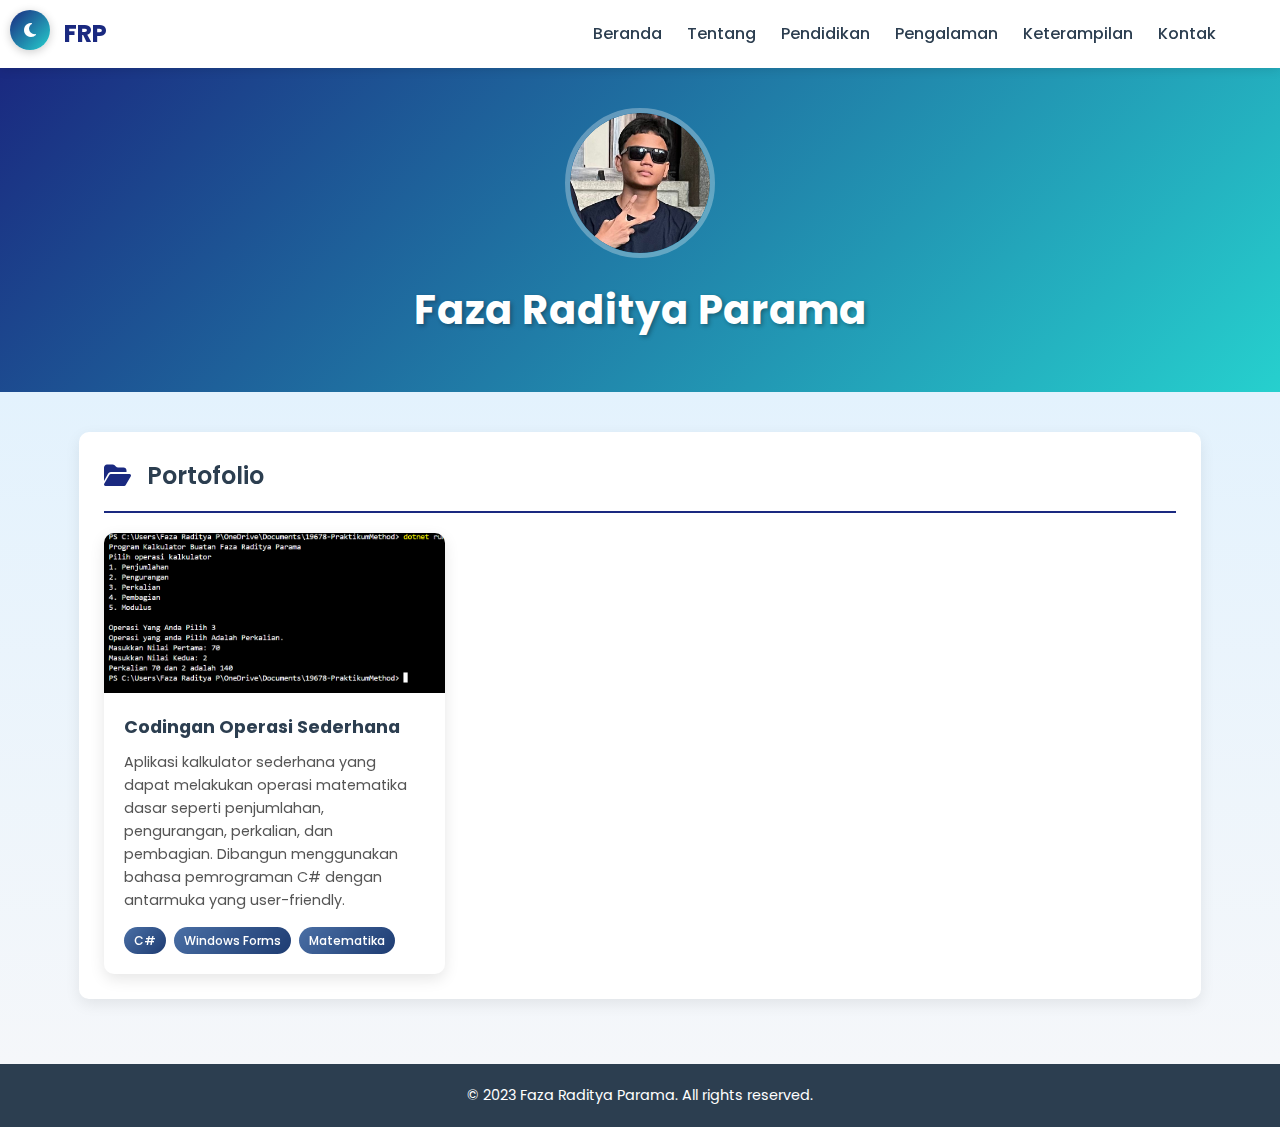
<file: index (2).html>
<!DOCTYPE html>
<html lang="en">
<head>
    <meta charset="UTF-8">
    <meta name="viewport" content="width=device-width, initial-scale=1.0">
    <title>Portofolio - Faza Raditya Parama</title>
    <link rel="stylesheet" href="styles.css">
    <link href="https://fonts.googleapis.com/css2?family=Poppins:wght@300;400;500;600;700&display=swap" rel="stylesheet">
    <link rel="stylesheet" href="https://cdnjs.cloudflare.com/ajax/libs/font-awesome/6.4.0/css/all.min.css">
    <!-- AOS Library -->
    <link href="https://unpkg.com/aos@2.3.1/dist/aos.css" rel="stylesheet">
</head>
<body>
    <!-- Theme Toggle Button -->
    <div class="theme-toggle">
        <i class="fas fa-moon"></i>
    </div>

    <!-- Navbar -->
    <nav class="navbar">
        <div class="container">
            <div class="nav-brand">FRP</div>
            <ul class="nav-menu">
                <li><a href="index.html">Beranda</a></li>
                <li><a href="index.html#tentang">Tentang</a></li>
                <li><a href="index.html#pendidikan">Pendidikan</a></li>
                <li><a href="index.html#pengalaman">Pengalaman</a></li>
                <li><a href="index.html#keterampilan">Keterampilan</a></li>
                <li><a href="index.html#kontak">Kontak</a></li>
            </ul>
        </div>
    </nav>

    <!-- Header Section -->
    <header class="header">
        <div class="container">
            <div class="profile">
                <div class="profile-img">
                    <img src="Foto GW.jpg" alt="Faza Raditya Parama">
                </div>
                <div class="profile-info">
                    <h1 class="name">Faza Raditya Parama</h1>
                    <p class="title">Pelajar SMKN 1 Bawang</p>
                </div>
            </div>
        </div>
    </header>

    <!-- Portfolio Main Content -->
    <main class="main-content">
        <div class="container">
            <!-- Portfolio Section -->
            <section class="portfolio section" id="portfolio" data-aos="fade-up">
                <h2><i class="fas fa-folder-open"></i> Portofolio</h2>
                <div class="portfolio-grid">
                    <!-- Codingan Operasi Sederhana -->
                    <div class="portfolio-item" data-aos="fade-up">
                        <div class="portfolio-img">
                            <img src="Codingoperasi.png" alt="Codingan Operasi Sederhana">
                        </div>
                        <div class="portfolio-info">
                            <h3>Codingan Operasi Sederhana</h3>
                            <p>Aplikasi kalkulator sederhana yang dapat melakukan operasi matematika dasar seperti penjumlahan, pengurangan, perkalian, dan pembagian. Dibangun menggunakan bahasa pemrograman C# dengan antarmuka yang user-friendly.</p>
                            <div class="portfolio-tags">
                                <span class="tag">C#</span>
                                <span class="tag">Windows Forms</span>
                                <span class="tag">Matematika</span>
                            </div>
                        </div>
                    </div>
                </div>
            </section>
        </div>
    </main>

    <!-- Footer -->
    <footer class="footer">
        <div class="container">
            <p>&copy; 2023 Faza Raditya Parama. All rights reserved.</p>
        </div>
    </footer>
    
    <!-- AOS Library -->
    <script src="https://unpkg.com/aos@2.3.1/dist/aos.js"></script>
    <script src="script.js"></script>
    <script>
        // Initialize AOS for portfolio page
        document.addEventListener('DOMContentLoaded', function() {
            AOS.init({
                duration: 1000,
                easing: 'ease-in-out',
                once: true,
                mirror: false
            });
        });
    </script>
</body>
</html>
</file>
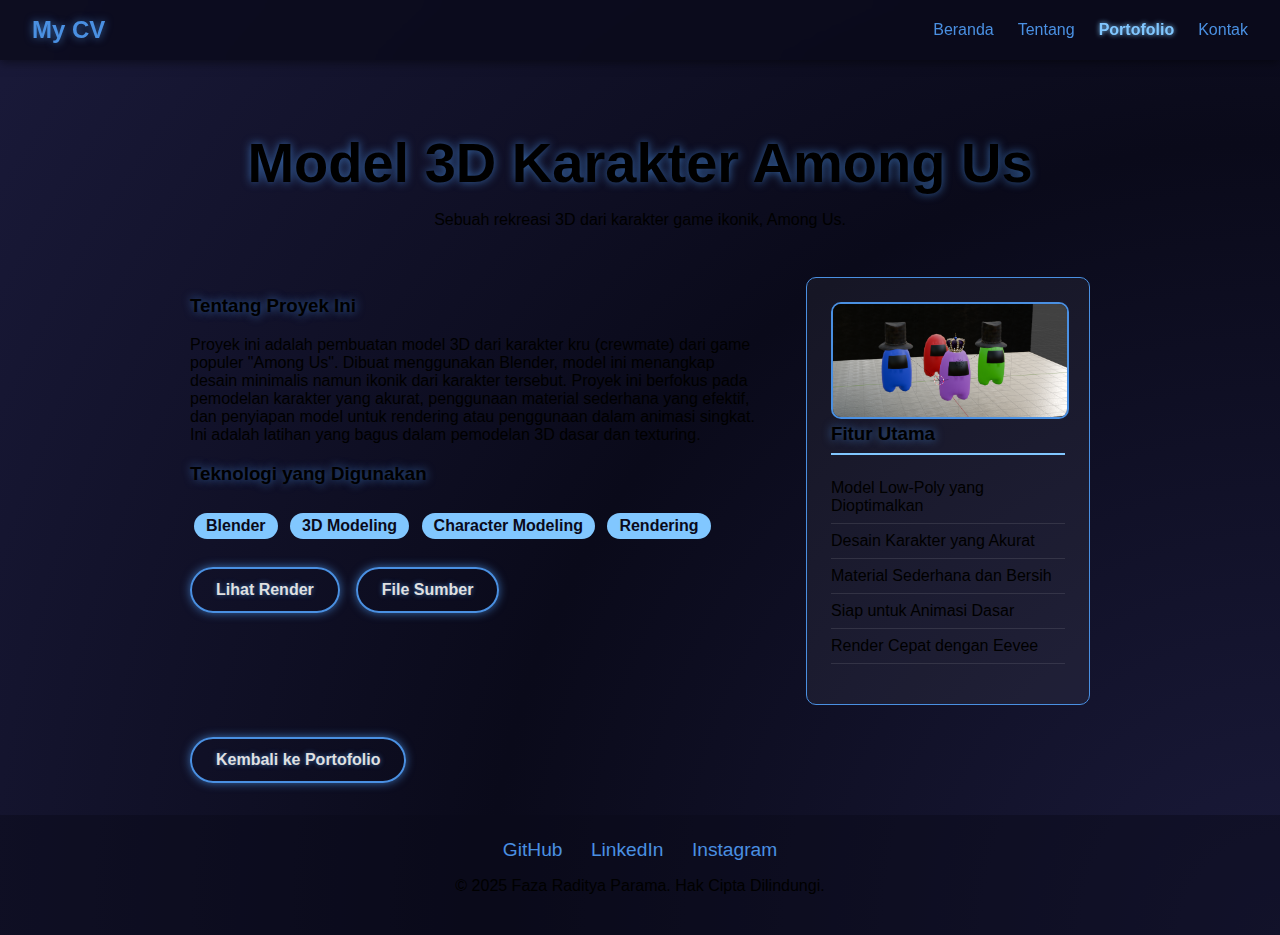
<file: project-among-us.html>
<!DOCTYPE html>
<html lang="id">
<head>
    <meta charset="UTF-8">
    <meta name="viewport" content="width=device-width, initial-scale=1.0">
    <title>Detail Proyek - Karakter Among Us</title>
    <link rel="stylesheet" href="css/style.css">
</head>
<body>
    <header class="sticky">
        <nav>
            <a href="index.html" class="logo">My CV</a>
            <ul>
                <li><a href="index.html#home">Beranda</a></li>
                <li><a href="index.html#about">Tentang</a></li>
                <li><a href="index.html#projects" class="active">Portofolio</a></li>
                <li><a href="index.html#contact">Kontak</a></li>
            </ul>
        </nav>
    </header>

    <main class="project-detail-main">
        <div class="project-detail-header">
            <h1>Model 3D Karakter Among Us</h1>
            <p>Sebuah rekreasi 3D dari karakter game ikonik, Among Us.</p>
        </div>

        <div class="project-detail-content">
            <div class="project-description">
                <h3>Tentang Proyek Ini</h3>
                <p>
                    Proyek ini adalah pembuatan model 3D dari karakter kru (crewmate) dari game populer "Among Us". Dibuat menggunakan Blender, model ini menangkap desain minimalis namun ikonik dari karakter tersebut. Proyek ini berfokus pada pemodelan karakter yang akurat, penggunaan material sederhana yang efektif, dan penyiapan model untuk rendering atau penggunaan dalam animasi singkat. Ini adalah latihan yang bagus dalam pemodelan 3D dasar dan texturing.
                </p>
                
                <h3>Teknologi yang Digunakan</h3>
                <div class="tech-tags">
                    <span>Blender</span>
                    <span>3D Modeling</span>
                    <span>Character Modeling</span>
                    <span>Rendering</span>
                </div>

                <div class="project-detail-buttons">
                    <a href="#" class="btn">Lihat Render</a>
                    <a href="#" class="btn">File Sumber</a>
                </div>
            </div>

            <div class="project-meta-info">
                <img src="assets/AmongUs.png" alt="Model 3D Karakter Among Us" class="project-mockup">
                <div class="key-features">
                    <h3>Fitur Utama</h3>
                    <ul>
                        <li>Model Low-Poly yang Dioptimalkan</li>
                        <li>Desain Karakter yang Akurat</li>
                        <li>Material Sederhana dan Bersih</li>
                        <li>Siap untuk Animasi Dasar</li>
                        <li>Render Cepat dengan Eevee</li>
                    </ul>
                </div>
            </div>
        </div>

        <a href="index.html#projects" class="btn back-btn">Kembali ke Portofolio</a>
    </main>

    <footer>
        <div class="social-icons">
            <a href="https://github.com/Fraditya1" target="_blank">GitHub</a>
            <a href="#" target="_blank">LinkedIn</a>
            <a href="https://www.instagram.com/fraditya_7/" target="_blank">Instagram</a>
        </div>
        <p>&copy; 2025 Faza Raditya Parama. Hak Cipta Dilindungi.</p>
    </footer>

    <script src="js/script.js"></script>
</body>
</html>
</file>
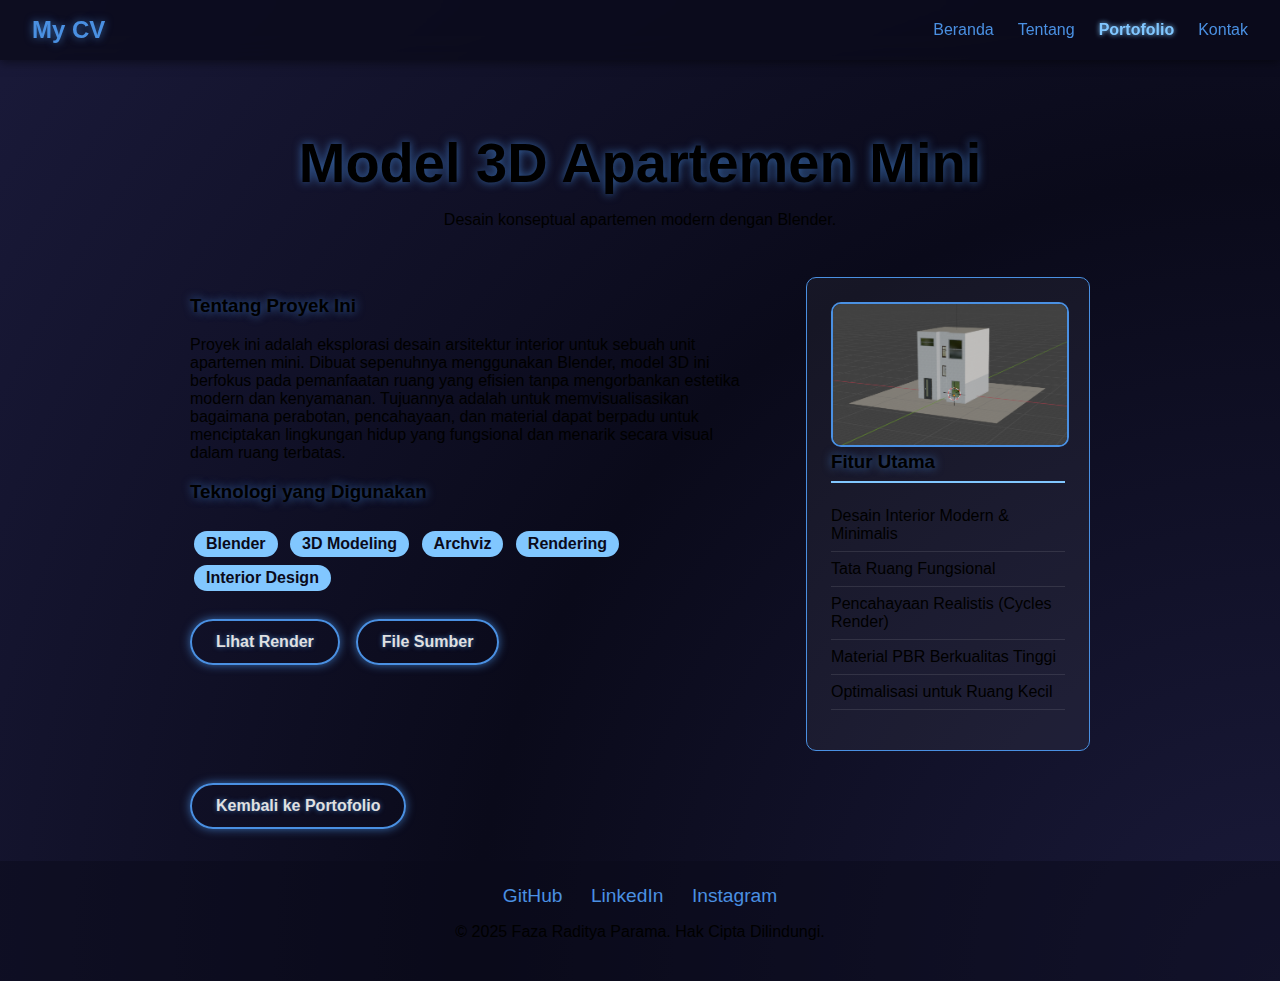
<file: project-apartemen-mini.html>
<!DOCTYPE html>
<html lang="id">
<head>
    <meta charset="UTF-8">
    <meta name="viewport" content="width=device-width, initial-scale=1.0">
    <title>Detail Proyek - Apartemen Mini</title>
    <link rel="stylesheet" href="css/style.css">
</head>
<body>
    <header class="sticky">
        <nav>
            <a href="index.html" class="logo">My CV</a>
            <ul>
                <li><a href="index.html#home">Beranda</a></li>
                <li><a href="index.html#about">Tentang</a></li>
                <li><a href="index.html#projects" class="active">Portofolio</a></li>
                <li><a href="index.html#contact">Kontak</a></li>
            </ul>
        </nav>
    </header>

    <main class="project-detail-main">
        <div class="project-detail-header">
            <h1>Model 3D Apartemen Mini</h1>
            <p>Desain konseptual apartemen modern dengan Blender.</p>
        </div>

        <div class="project-detail-content">
            <div class="project-description">
                <h3>Tentang Proyek Ini</h3>
                <p>
                    Proyek ini adalah eksplorasi desain arsitektur interior untuk sebuah unit apartemen mini. Dibuat sepenuhnya menggunakan Blender, model 3D ini berfokus pada pemanfaatan ruang yang efisien tanpa mengorbankan estetika modern dan kenyamanan. Tujuannya adalah untuk memvisualisasikan bagaimana perabotan, pencahayaan, dan material dapat berpadu untuk menciptakan lingkungan hidup yang fungsional dan menarik secara visual dalam ruang terbatas.
                </p>
                
                <h3>Teknologi yang Digunakan</h3>
                <div class="tech-tags">
                    <span>Blender</span>
                    <span>3D Modeling</span>
                    <span>Archviz</span>
                    <span>Rendering</span>
                    <span>Interior Design</span>
                </div>

                <div class="project-detail-buttons">
                    <a href="#" class="btn">Lihat Render</a>
                    <a href="#" class="btn">File Sumber</a>
                </div>
            </div>

            <div class="project-meta-info">
                <img src="assets/Apartemen Mini.png" alt="Model 3D Apartemen Mini" class="project-mockup">
                <div class="key-features">
                    <h3>Fitur Utama</h3>
                    <ul>
                        <li>Desain Interior Modern & Minimalis</li>
                        <li>Tata Ruang Fungsional</li>
                        <li>Pencahayaan Realistis (Cycles Render)</li>
                        <li>Material PBR Berkualitas Tinggi</li>
                        <li>Optimalisasi untuk Ruang Kecil</li>
                    </ul>
                </div>
            </div>
        </div>

        <a href="index.html#projects" class="btn back-btn">Kembali ke Portofolio</a>
    </main>

    <footer>
        <div class="social-icons">
            <a href="https://github.com/Fraditya1" target="_blank">GitHub</a>
            <a href="#" target="_blank">LinkedIn</a>
            <a href="https://www.instagram.com/fraditya_7/" target="_blank">Instagram</a>
        </div>
        <p>&copy; 2025 Faza Raditya Parama. Hak Cipta Dilindungi.</p>
    </footer>

    <script src="js/script.js"></script>
</body>
</html>
</file>
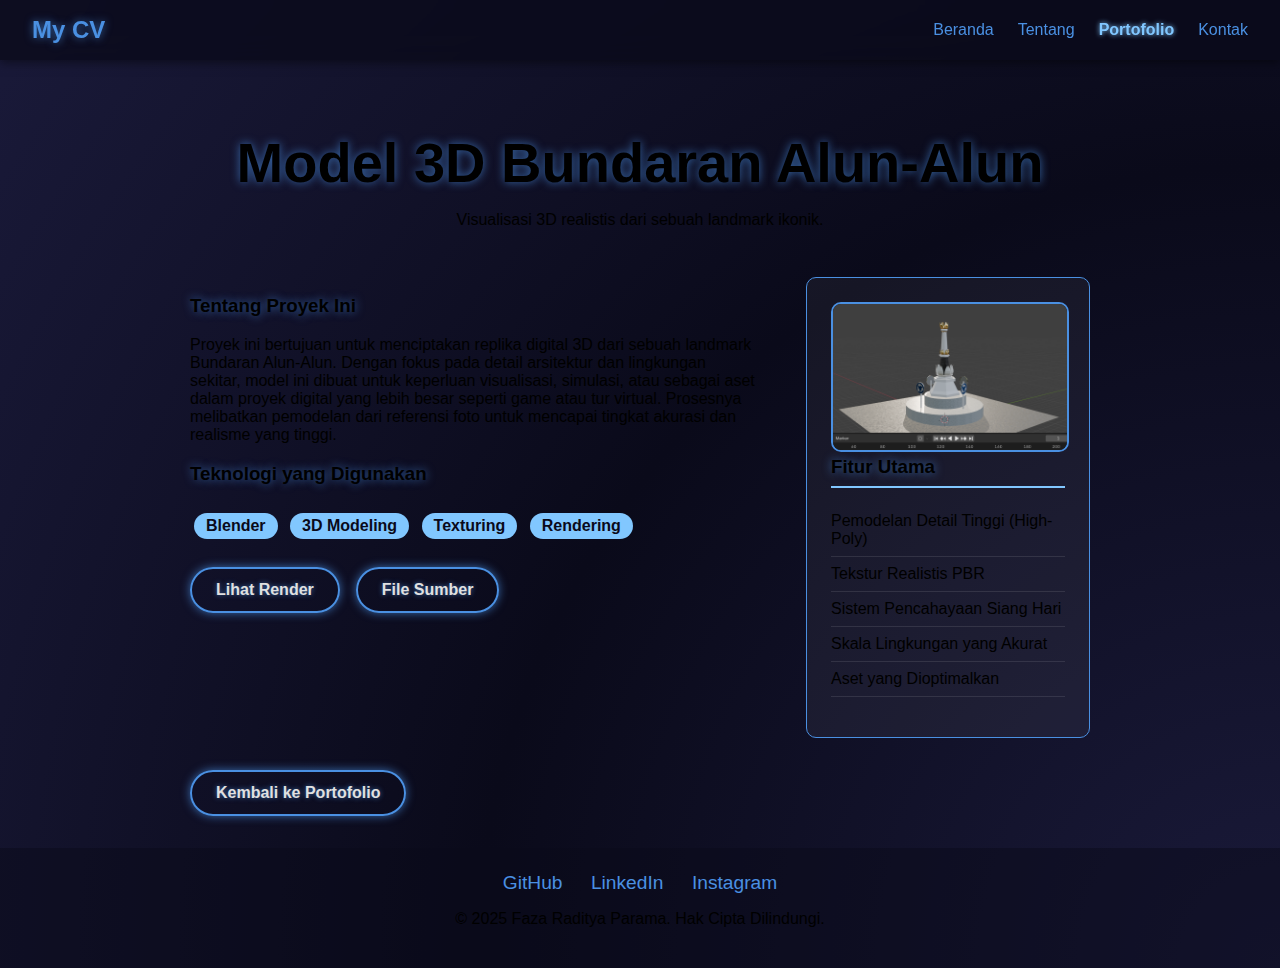
<file: project-bundaran.html>
<!DOCTYPE html>
<html lang="id">
<head>
    <meta charset="UTF-8">
    <meta name="viewport" content="width=device-width, initial-scale=1.0">
    <title>Detail Proyek - Model 3D Bundaran Alun-Alun</title>
    <link rel="stylesheet" href="css/style.css">
</head>
<body>
    <header class="sticky">
        <nav>
            <a href="index.html" class="logo">My CV</a>
            <ul>
                <li><a href="index.html#home">Beranda</a></li>
                <li><a href="index.html#about">Tentang</a></li>
                <li><a href="index.html#projects" class="active">Portofolio</a></li>
                <li><a href="index.html#contact">Kontak</a></li>
            </ul>
        </nav>
    </header>

    <main class="project-detail-main">
        <div class="project-detail-header">
            <h1>Model 3D Bundaran Alun-Alun</h1>
            <p>Visualisasi 3D realistis dari sebuah landmark ikonik.</p>
        </div>

        <div class="project-detail-content">
            <div class="project-description">
                <h3>Tentang Proyek Ini</h3>
                <p>
                    Proyek ini bertujuan untuk menciptakan replika digital 3D dari sebuah landmark Bundaran Alun-Alun. Dengan fokus pada detail arsitektur dan lingkungan sekitar, model ini dibuat untuk keperluan visualisasi, simulasi, atau sebagai aset dalam proyek digital yang lebih besar seperti game atau tur virtual. Prosesnya melibatkan pemodelan dari referensi foto untuk mencapai tingkat akurasi dan realisme yang tinggi.
                </p>
                
                <h3>Teknologi yang Digunakan</h3>
                <div class="tech-tags">
                    <span>Blender</span>
                    <span>3D Modeling</span>
                    <span>Texturing</span>
                    <span>Rendering</span>
                </div>

                <div class="project-detail-buttons">
                    <a href="#" class="btn">Lihat Render</a>
                    <a href="#" class="btn">File Sumber</a>
                </div>
            </div>

            <div class="project-meta-info">
                <img src="assets/Bundaran Alun Alun.png" alt="Model 3D Bundaran Alun-Alun Mockup" class="project-mockup">
                <div class="key-features">
                    <h3>Fitur Utama</h3>
                    <ul>
                        <li>Pemodelan Detail Tinggi (High-Poly)</li>
                        <li>Tekstur Realistis PBR</li>
                        <li>Sistem Pencahayaan Siang Hari</li>
                        <li>Skala Lingkungan yang Akurat</li>
                        <li>Aset yang Dioptimalkan</li>
                    </ul>
                </div>
            </div>
        </div>

        <a href="index.html#projects" class="btn back-btn">Kembali ke Portofolio</a>
    </main>

    <footer>
        <div class="social-icons">
            <a href="https://github.com/Fraditya1" target="_blank">GitHub</a>
            <a href="#" target="_blank">LinkedIn</a>
            <a href="https://www.instagram.com/fraditya_7/" target="_blank">Instagram</a>
        </div>
        <p>&copy; 2025 Faza Raditya Parama. Hak Cipta Dilindungi.</p>
    </footer>

    <script src="js/script.js"></script>
</body>
</html>
</file>
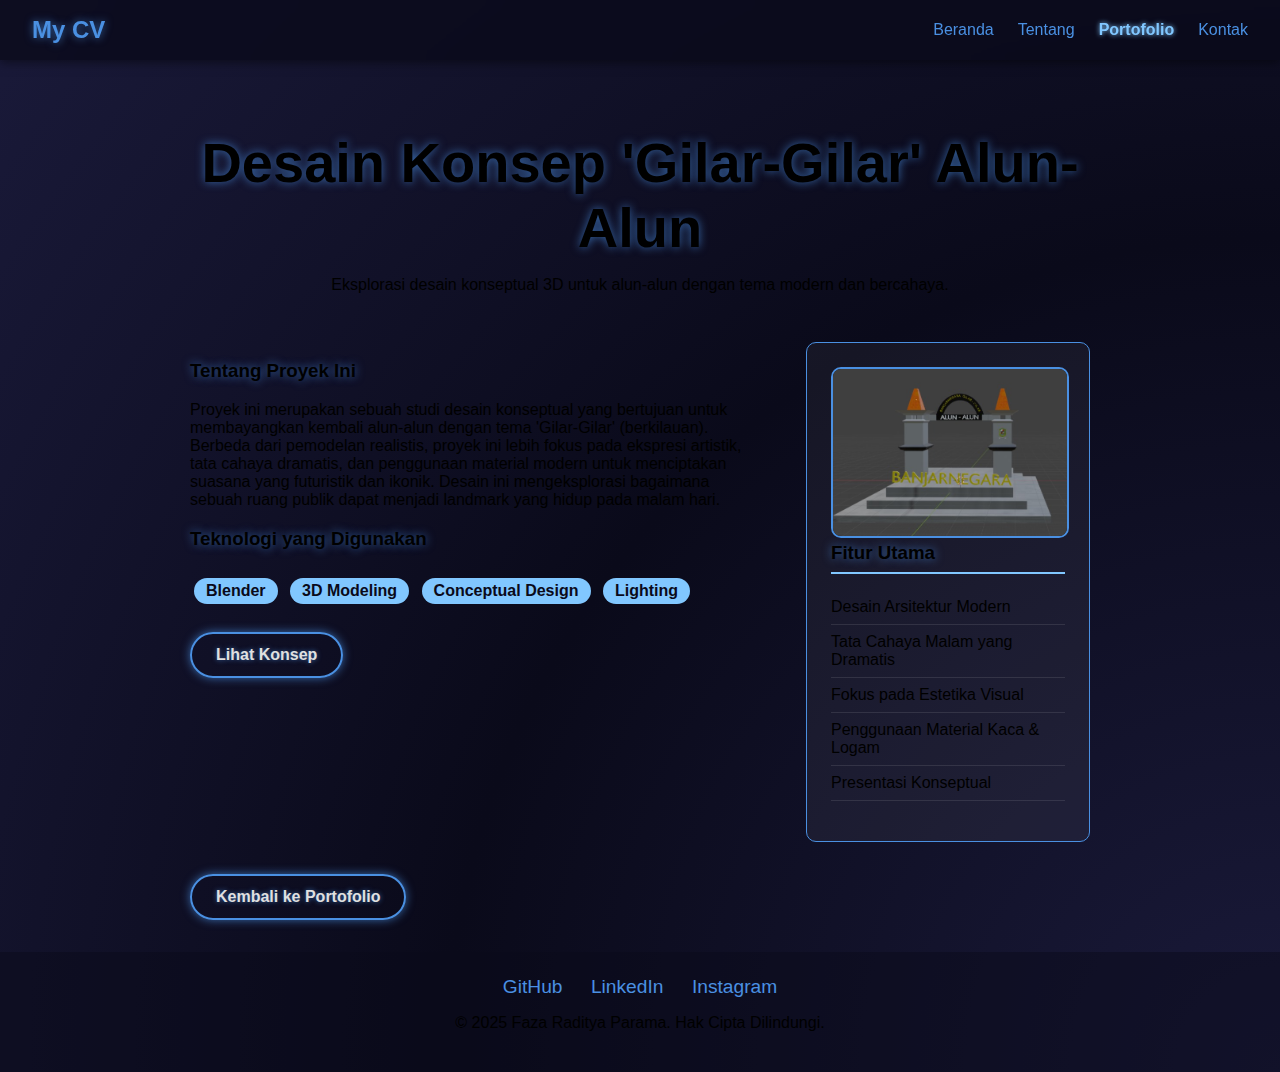
<file: project-gilar.html>
<!DOCTYPE html>
<html lang="id">
<head>
    <meta charset="UTF-8">
    <meta name="viewport" content="width=device-width, initial-scale=1.0">
    <title>Detail Proyek - Desain Konsep 'Gilar-Gilar'</title>
    <link rel="stylesheet" href="css/style.css">
</head>
<body>
    <header class="sticky">
        <nav>
            <a href="index.html" class="logo">My CV</a>
            <ul>
                <li><a href="index.html#home">Beranda</a></li>
                <li><a href="index.html#about">Tentang</a></li>
                <li><a href="index.html#projects" class="active">Portofolio</a></li>
                <li><a href="index.html#contact">Kontak</a></li>
            </ul>
        </nav>
    </header>

    <main class="project-detail-main">
        <div class="project-detail-header">
            <h1>Desain Konsep 'Gilar-Gilar' Alun-Alun</h1>
            <p>Eksplorasi desain konseptual 3D untuk alun-alun dengan tema modern dan bercahaya.</p>
        </div>

        <div class="project-detail-content">
            <div class="project-description">
                <h3>Tentang Proyek Ini</h3>
                <p>
                    Proyek ini merupakan sebuah studi desain konseptual yang bertujuan untuk membayangkan kembali alun-alun dengan tema 'Gilar-Gilar' (berkilauan). Berbeda dari pemodelan realistis, proyek ini lebih fokus pada ekspresi artistik, tata cahaya dramatis, dan penggunaan material modern untuk menciptakan suasana yang futuristik dan ikonik. Desain ini mengeksplorasi bagaimana sebuah ruang publik dapat menjadi landmark yang hidup pada malam hari.
                </p>
                
                <h3>Teknologi yang Digunakan</h3>
                <div class="tech-tags">
                    <span>Blender</span>
                    <span>3D Modeling</span>
                    <span>Conceptual Design</span>
                    <span>Lighting</span>
                </div>

                <div class="project-detail-buttons">
                    <a href="#" class="btn">Lihat Konsep</a>
                </div>
            </div>

            <div class="project-meta-info">
                <img src="assets/gilar.png" alt="Desain Konsep Gilar-Gilar Mockup" class="project-mockup">
                <div class="key-features">
                    <h3>Fitur Utama</h3>
                    <ul>
                        <li>Desain Arsitektur Modern</li>
                        <li>Tata Cahaya Malam yang Dramatis</li>
                        <li>Fokus pada Estetika Visual</li>
                        <li>Penggunaan Material Kaca & Logam</li>
                        <li>Presentasi Konseptual</li>
                    </ul>
                </div>
            </div>
        </div>

        <a href="index.html#projects" class="btn back-btn">Kembali ke Portofolio</a>
    </main>

    <footer>
        <div class="social-icons">
            <a href="https://github.com/Fraditya1" target="_blank">GitHub</a>
            <a href="#" target="_blank">LinkedIn</a>
            <a href="https://www.instagram.com/fraditya_7/" target="_blank">Instagram</a>
        </div>
        <p>&copy; 2025 Faza Raditya Parama. Hak Cipta Dilindungi.</p>
    </footer>

    <script src="js/script.js"></script>
</body>
</html>
</file>
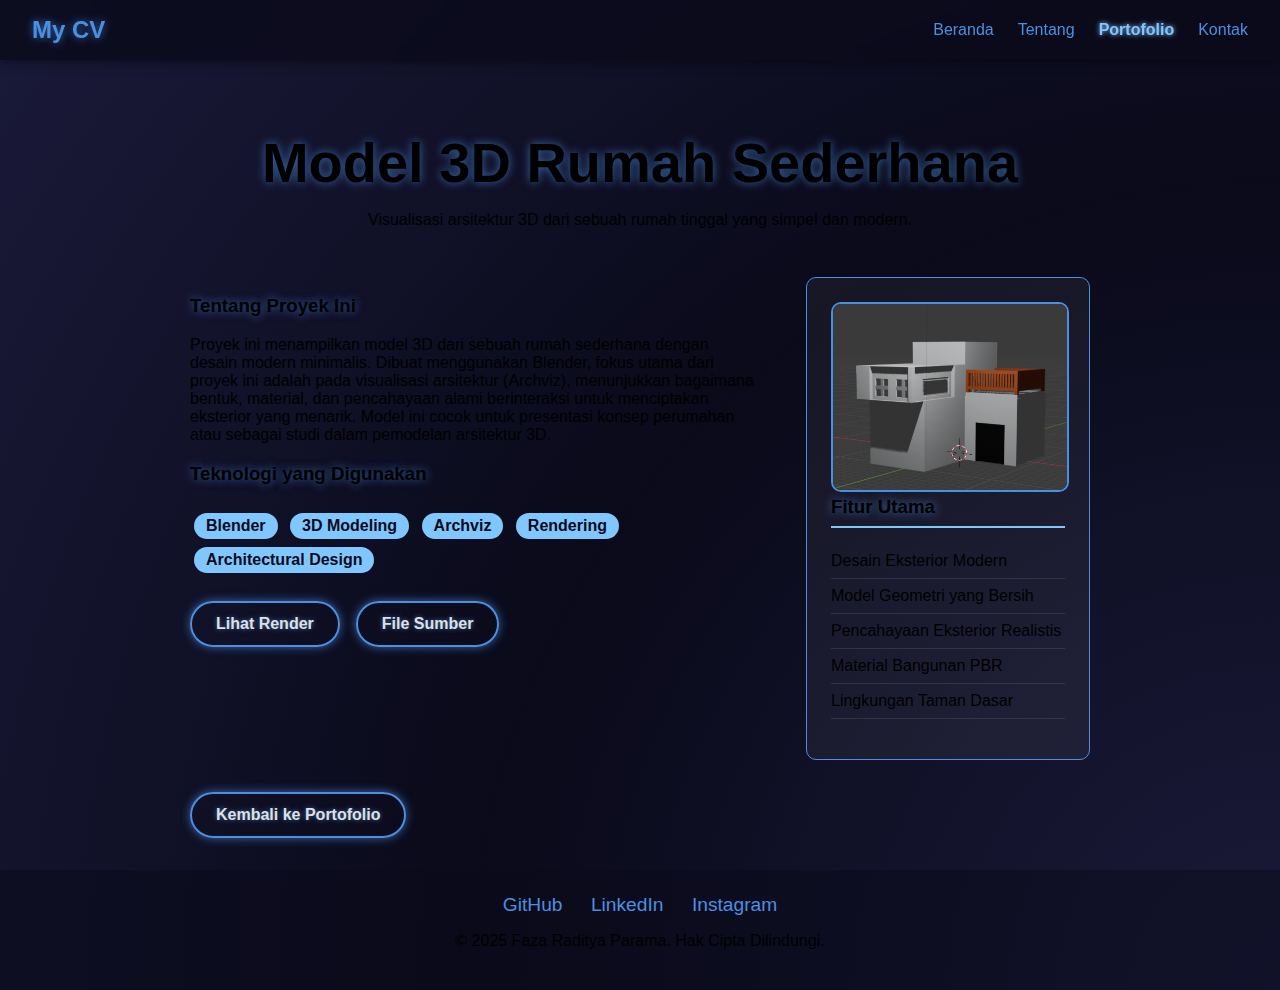
<file: project-rumah-sederhana.html>
<!DOCTYPE html>
<html lang="id">
<head>
    <meta charset="UTF-8">
    <meta name="viewport" content="width=device-width, initial-scale=1.0">
    <title>Detail Proyek - Rumah Sederhana</title>
    <link rel="stylesheet" href="css/style.css">
</head>
<body>
    <header class="sticky">
        <nav>
            <a href="index.html" class="logo">My CV</a>
            <ul>
                <li><a href="index.html#home">Beranda</a></li>
                <li><a href="index.html#about">Tentang</a></li>
                <li><a href="index.html#projects" class="active">Portofolio</a></li>
                <li><a href="index.html#contact">Kontak</a></li>
            </ul>
        </nav>
    </header>

    <main class="project-detail-main">
        <div class="project-detail-header">
            <h1>Model 3D Rumah Sederhana</h1>
            <p>Visualisasi arsitektur 3D dari sebuah rumah tinggal yang simpel dan modern.</p>
        </div>

        <div class="project-detail-content">
            <div class="project-description">
                <h3>Tentang Proyek Ini</h3>
                <p>
                    Proyek ini menampilkan model 3D dari sebuah rumah sederhana dengan desain modern minimalis. Dibuat menggunakan Blender, fokus utama dari proyek ini adalah pada visualisasi arsitektur (Archviz), menunjukkan bagaimana bentuk, material, dan pencahayaan alami berinteraksi untuk menciptakan eksterior yang menarik. Model ini cocok untuk presentasi konsep perumahan atau sebagai studi dalam pemodelan arsitektur 3D.
                </p>
                
                <h3>Teknologi yang Digunakan</h3>
                <div class="tech-tags">
                    <span>Blender</span>
                    <span>3D Modeling</span>
                    <span>Archviz</span>
                    <span>Rendering</span>
                    <span>Architectural Design</span>
                </div>

                <div class="project-detail-buttons">
                    <a href="#" class="btn">Lihat Render</a>
                    <a href="#" class="btn">File Sumber</a>
                </div>
            </div>

            <div class="project-meta-info">
                <img src="assets/Rumah Sederhana.png" alt="Model 3D Rumah Sederhana" class="project-mockup">
                <div class="key-features">
                    <h3>Fitur Utama</h3>
                    <ul>
                        <li>Desain Eksterior Modern</li>
                        <li>Model Geometri yang Bersih</li>
                        <li>Pencahayaan Eksterior Realistis</li>
                        <li>Material Bangunan PBR</li>
                        <li>Lingkungan Taman Dasar</li>
                    </ul>
                </div>
            </div>
        </div>

        <a href="index.html#projects" class="btn back-btn">Kembali ke Portofolio</a>
    </main>

    <footer>
        <div class="social-icons">
            <a href="https://github.com/Fraditya1" target="_blank">GitHub</a>
            <a href="#" target="_blank">LinkedIn</a>
            <a href="https://www.instagram.com/fraditya_7/" target="_blank">Instagram</a>
        </div>
        <p>&copy; 2025 Faza Raditya Parama. Hak Cipta Dilindungi.</p>
    </footer>

    <script src="js/script.js"></script>
</body>
</html>
</file>
<file: css/style.css>
/* --- General Setup --- */
:root {
    --primary-color: #4A90E2; /* Elegant Blue */
    --secondary-color: #81C7FF; /* Lighter Blue */
    --dark-bg: #0a0a1a;
    --text-color: #e0e0e0;
    --glow-color: rgba(74, 144, 226, 0.7); /* Glow for Elegant Blue */
}

html {
    scroll-behavior: smooth;
}

body {
    margin: 0;
    font-family: 'Segoe UI', Tahoma, Geneva, Verdana, sans-serif;
<<<<<<< HEAD
    color: var(--text-color);
    background: radial-gradient(circle at center, #1a1a3a, var(--dark-bg), #1a1a3a);
    background-size: 200% 200%;
    animation: moveBackground 20s ease-in-out infinite;
}

@keyframes moveBackground {
    0% { background-position: 0% 50%; }
    50% { background-position: 100% 50%; }
    100% { background-position: 0% 50%; }
=======
    background-color: var(--dark-bg);
    color: var(--text-color);
    background-image: linear-gradient(45deg, var(--dark-bg) 0%, #1a1a3a 100%);
>>>>>>> b669f641dd6542a4d45d0f48a832e88916b493a0
}

a {
    color: var(--primary-color);
    text-decoration: none;
    transition: color 0.3s ease;
}

a:hover {
    color: var(--secondary-color);
}

h1, h2, h3 {
    text-shadow: 0 0 10px var(--glow-color);
}

main {
    padding: 2rem;
    text-align: center;
<<<<<<< HEAD
    position: relative; /* Ensure main content stays above background */
    z-index: 1;
=======
>>>>>>> b669f641dd6542a4d45d0f48a832e88916b493a0
}

/* --- Header & Navigation --- */
.sticky {
    position: sticky;
    top: 0;
    width: 100%;
    background-color: rgba(10, 10, 26, 0.8);
    backdrop-filter: blur(10px);
    z-index: 1000;
    box-shadow: 0 2px 10px rgba(0, 0, 0, 0.5);
}

nav {
    display: flex;
    justify-content: space-between;
    align-items: center;
    padding: 1rem 2rem;
}

.logo {
    font-size: 1.5rem;
    font-weight: bold;
    text-shadow: 0 0 8px var(--glow-color);
}

nav ul {
    list-style: none;
    margin: 0;
    padding: 0;
    display: flex;
    gap: 1.5rem;
}

nav a.active {
    color: var(--secondary-color);
    font-weight: bold;
    text-shadow: 0 0 5px var(--secondary-color);
}

/* --- Footer --- */
footer {
    text-align: center;
    padding: 1.5rem;
    background-color: rgba(10, 10, 26, 0.5);
}

.social-icons a {
    margin: 0 0.75rem;
    font-size: 1.2rem;
}

/* --- Buttons --- */
.btn {
    display: inline-block;
    padding: 0.75rem 1.5rem;
    border: 2px solid var(--primary-color);
    border-radius: 50px;
    color: var(--text-color);
    background-color: transparent;
    font-weight: bold;
    transition: all 0.3s ease;
    box-shadow: 0 0 10px var(--glow-color);
    text-shadow: 0 0 5px var(--glow-color);
}

.btn:hover {
    background-color: var(--primary-color);
    color: var(--dark-bg);
    box-shadow: 0 0 20px var(--glow-color);
}

.btn.disabled {
    pointer-events: none; /* Disables click events */
    background-color: #555;
    border-color: #555;
    color: #999;
    opacity: 0.6;
    box-shadow: none;
    text-shadow: none;
}

/* --- Page Sections --- */
section {
    padding: 5rem 2rem;
    border-bottom: 1px solid rgba(255, 255, 255, 0.1);
}

#home {
    display: flex;
    justify-content: center;
    align-items: center;
    height: 100vh;
    padding: 0;
    border-bottom: none; /* No border for the top section */
}

.welcome-text h1 {
    font-size: 3.5rem; /* Make it larger */
    font-weight: bold;
    text-shadow: 0 0 15px var(--glow-color);
    line-height: 1.2;
}

.welcome-text h1 span {
    display: block;
    opacity: 0;
    animation: slideInUp 1s ease-out forwards;
}

.welcome-text h1 .line-2 {
    animation-delay: 0.2s;
}

.welcome-text .subtitle {
    font-size: 1.2rem;
    opacity: 0;
    animation: fadeIn 1s ease-in forwards;
    animation-delay: 0.8s;
    margin-top: 1rem;
    letter-spacing: 1px;
}

.welcome-text .major-subtitle {
    font-size: 1rem;
    color: #ccc;
    opacity: 0;
    animation: fadeIn 1s ease-in forwards;
    animation-delay: 1.2s; /* Delayed to appear after the first subtitle */
    margin-top: 0.5rem;
    letter-spacing: 1px;
}

@keyframes slideInUp {
    from {
        opacity: 0;
        transform: translateY(60px);
    }
    to {
        opacity: 1;
        transform: translateY(0);
    }
}

@keyframes fadeIn {
    from { opacity: 0; }
    to { opacity: 1; }
}

/* --- About Page --- */
.about-main {
    max-width: 900px;
    margin: 0 auto;
}
.profile-container {
    max-width: 700px;
    margin: 0 auto 2rem auto;
}

.profile-pic {
    width: 150px;
    height: 150px;
    border-radius: 50%;
    border: 5px solid var(--primary-color);
    box-shadow: 0 0 20px var(--glow-color);
    margin-bottom: 1.5rem;
}

.bio {
    font-size: 1.1rem;
    line-height: 1.6;
    margin-bottom: 2rem;
}

.about-buttons {
    display: flex;
    justify-content: center;
    gap: 1rem;
}

.stats {
    display: flex;
    justify-content: center;
    gap: 2rem;
    flex-wrap: wrap;
    margin-top: 3rem;
}

.stat-item {
    background-color: rgba(255, 255, 255, 0.05);
    padding: 1rem 2rem;
    border-radius: 10px;
    border: 1px solid var(--primary-color);
}

.stat-item h3 {
    margin: 0;
    font-size: 2rem;
    color: var(--secondary-color);
}

/* --- Portfolio Page --- */
.portfolio-grid {
    display: grid;
    grid-template-columns: repeat(auto-fit, minmax(300px, 1fr));
    gap: 2rem;
    margin-top: 2rem;
}

.project-card {
    background-color: rgba(255, 255, 255, 0.05);
    border: 1px solid var(--primary-color);
    border-radius: 10px;
    padding: 1.5rem;
    transition: transform 0.3s ease, box-shadow 0.3s ease;
}

.project-card:hover {
    transform: translateY(-10px);
    box-shadow: 0 10px 20px rgba(0, 0, 0, 0.5), 0 0 20px var(--glow-color);
}

.project-card img {
    width: 100%;
    border-radius: 5px;
    margin-bottom: 1rem;
}

/* --- Contact Page --- */
.contact-main {
    max-width: 600px;
    margin: 0 auto;
}
.contact-form {
    margin: 2rem auto;
    display: flex;
    flex-direction: column;
    gap: 1rem;
}

.contact-form input, .contact-form textarea {
    padding: 0.75rem;
    border-radius: 5px;
    border: 1px solid var(--primary-color);
    background-color: rgba(255, 255, 255, 0.1);
    color: var(--text-color);
    font-size: 1rem;
}

.public-comments {
    margin: 2rem auto;
    text-align: left;
}

.comment {
    background-color: rgba(255, 255, 255, 0.05);
    padding: 1rem;
    border-radius: 5px;
    border-left: 3px solid var(--secondary-color);
    margin-bottom: 1rem;
}

/* --- Project Detail Page --- */
.project-detail-main {
    max-width: 900px;
    margin: 0 auto;
    text-align: left;
}

.project-main-image {
    width: 100%;
    border-radius: 10px;
    margin-bottom: 2rem;
}

.tech-tags span {
    display: inline-block;
    background-color: var(--secondary-color);
    color: var(--dark-bg);
    padding: 0.25rem 0.75rem;
    border-radius: 15px;
    margin: 0.25rem;
    font-weight: bold;
}

.back-btn {
    margin-top: 2rem;
}

/* --- Responsive Design --- */
@media (max-width: 768px) {
    nav {
        flex-direction: column;
        gap: 1rem;
    }

    nav ul {
        justify-content: center;
        width: 100%;
    }

    #home {
        height: auto;
        padding: 4rem 2rem;
    }

    .welcome-text h1 {
        font-size: 2.5rem;
    }
}

/* --- Section Title --- */
.section-title {
    position: relative;
    display: inline-block;
    margin-bottom: 2rem;
    margin-top: 3rem;
}

.section-title::after {
    content: '';
    position: absolute;
    bottom: -8px;
    left: 50%;
    transform: translateX(-50%);
    width: 70%;
    height: 3px;
    background-color: var(--primary-color);
    box-shadow: 0 0 12px var(--primary-color);
    border-radius: 2px;
}

/* --- New Project Detail Page Styles --- */
.project-detail-header {
    text-align: center;
    margin-bottom: 3rem;
}

.project-detail-header h1 {
    font-size: 3.5rem;
    margin-bottom: 1rem;
}

.project-detail-content {
    display: grid;
    grid-template-columns: 2fr 1fr;
    gap: 3rem;
    text-align: left;
    align-items: flex-start;
}

.project-description .tech-tags {
    margin-top: 1.5rem;
}

.project-mockup {
    width: 100%;
    border-radius: 10px;
    border: 2px solid var(--primary-color);
}

.project-meta-info {
    background-color: rgba(255, 255, 255, 0.05);
    border-radius: 10px;
    padding: 1.5rem;
    border: 1px solid var(--primary-color);
}

.project-meta-info h3 {
    margin-top: 0;
    border-bottom: 2px solid var(--secondary-color);
    padding-bottom: 0.5rem;
    margin-bottom: 1rem;
}

.key-features ul {
    list-style: none;
    padding-left: 0;
}

.key-features li {
    padding: 0.5rem 0;
    border-bottom: 1px solid rgba(255, 255, 255, 0.1);
}

.project-detail-buttons {
    margin-top: 1.5rem;
    display: flex;
    gap: 1rem;
}

/* Responsive adjustments for detail page */
@media (max-width: 992px) {
    .project-detail-content {
        grid-template-columns: 1fr;
    }
    .project-mockup {
        order: -1; /* Move mockup to top on smaller screens */
    }
}

/* --- Scroll Animation --- */
.section-hidden {
    opacity: 0;
    transform: translateY(40px);
    transition: opacity 0.8s ease-out, transform 0.8s ease-out;
}

.section-hidden.visible {
    opacity: 1;
    transform: translateY(0);
}

/* --- Timeline Section --- */
.detailed-info {
    display: flex;
    justify-content: space-around;
    flex-wrap: wrap;
    gap: 2rem;
    margin-top: 4rem;
    text-align: left;
    max-width: 1000px;
    margin-left: auto;
    margin-right: auto;
}
.timeline-container {
    width: 45%;
    min-width: 300px;
}
.timeline-title {
    text-align: center;
    font-size: 1.8rem;
    margin-bottom: 2rem;
    color: var(--secondary-color);
}
.timeline {
    position: relative;
    padding-left: 2rem;
    border-left: 3px solid var(--primary-color);
}
.timeline-item {
    position: relative;
    margin-bottom: 2rem;
}
.timeline-dot {
    position: absolute;
    left: -2.7rem;
    top: 5px;
    width: 16px;
    height: 16px;
    background-color: var(--secondary-color);
    border-radius: 50%;
    border: 3px solid var(--dark-bg);
    box-shadow: 0 0 10px var(--secondary-color);
}
.timeline-content h4 {
    margin: 0 0 0.5rem 0;
    font-size: 1.2rem;
}
.timeline-date {
    color: var(--secondary-color);
    font-weight: bold;
    font-size: 0.9rem;
    display: block;
    margin-bottom: 0.5rem;
}
.timeline-content p {
    margin: 0;
    font-size: 0.95rem;
    color: #ccc;
}
@media (max-width: 768px) {
    .detailed-info {
        flex-direction: column;
        align-items: center;
    }
    .timeline-container {
        width: 90%;
    }
}
<<<<<<< HEAD

/* --- Background Animation --- */
#background-animation {
    position: fixed;
    top: 0;
    left: 0;
    width: 100%;
    height: 100%;
    z-index: -1; /* Place it behind all content */
    overflow: hidden;
}

.letter {
    position: absolute;
    color: rgba(74, 144, 226, 0.1); /* Very subtle color */
    font-size: 20px;
    user-select: none;
    animation: float 25s linear infinite;
}

@keyframes float {
    0% {
        transform: translateY(100vh);
        opacity: 0;
    }
    10% {
        opacity: 1;
    }
    90% {
        opacity: 1;
    }
    100% {
        transform: translateY(-10vh);
        opacity: 0;
    }
}
=======
>>>>>>> b669f641dd6542a4d45d0f48a832e88916b493a0
</file>
<file: styles.css>
/* Import Google Fonts */
@import url('https://fonts.googleapis.com/css2?family=Poppins:wght@300;400;500;600;700&display=swap');

/* Reset and Base Styles */
* {
    margin: 0;
    padding: 0;
    box-sizing: border-box;
}

body {
    font-family: 'Poppins', sans-serif;
    background-color: #f5f7fa;
    color: #333;
    line-height: 1.6;
    transition: background-color 0.5s cubic-bezier(0.4, 0, 0.2, 1), 
                color 0.5s cubic-bezier(0.4, 0, 0.2, 1);
}

body.dark-mode {
    background-color: #121212;
    color: #f0f0f0;
}

.container {
    width: 90%;
    max-width: 1200px;
    margin: 0 auto;
    padding: 0 15px;
}

/* Theme Toggle */
.theme-toggle {
    position: fixed;
    top: 10px;
    left: 10px;
    width: 40px;
    height: 40px;
    background: linear-gradient(135deg, #1a2980, #26d0ce);
    color: white;
    border-radius: 50%;
    display: flex;
    align-items: center;
    justify-content: center;
    cursor: pointer;
    z-index: 1000;
    box-shadow: 0 2px 10px rgba(0, 0, 0, 0.2);
    transition: all 0.5s cubic-bezier(0.4, 0, 0.2, 1);
    transform: rotate(0deg);
}

.theme-toggle:hover {
    transform: rotate(5deg) scale(1.15);
    box-shadow: 0 5px 20px rgba(0, 0, 0, 0.3);
}

body.dark-mode .theme-toggle {
    background: linear-gradient(135deg, #26d0ce, #1a2980);
    color: #fff;
    transform: rotate(180deg);
}

body.dark-mode .theme-toggle:hover {
    transform: rotate(185deg) scale(1.15);
    box-shadow: 0 5px 20px rgba(0, 0, 0, 0.3);
}

/* Section Animations */
.section {
    background: #ffffff;
    border-radius: 10px;
    box-shadow: 0 5px 15px rgba(0, 0, 0, 0.08);
    padding: 25px;
    margin-bottom: 25px;
    transition: transform 0.3s ease, box-shadow 0.3s ease, 
                background-color 0.5s cubic-bezier(0.4, 0, 0.2, 1);
}

body.dark-mode .section {
    background: #1e1e1e;
    box-shadow: 0 5px 15px rgba(0, 0, 0, 0.3);
}

.section:hover {
    transform: translateY(-5px);
    box-shadow: 0 8px 25px rgba(0, 0, 0, 0.12);
}

body.dark-mode .section:hover {
    box-shadow: 0 8px 25px rgba(0, 0, 0, 0.5);
}

.section h2 {
    color: #2c3e50;
    padding-bottom: 15px;
    margin-bottom: 20px;
    border-bottom: 2px solid #1a2980;
    font-weight: 600;
    font-size: 1.5rem;
}

body.dark-mode .section h2 {
    color: #f0f0f0;
    border-bottom: 2px solid #26d0ce;
}

.section h2 i {
    margin-right: 10px;
    color: #1a2980;
}

body.dark-mode .section h2 i {
    color: #26d0ce;
}

/* Navbar Styles */
.navbar {
    background: #ffffff;
    box-shadow: 0 2px 10px rgba(0, 0, 0, 0.1);
    position: sticky;
    top: 0;
    z-index: 100;
    transition: all 0.5s cubic-bezier(0.4, 0, 0.2, 1);
}

body.dark-mode .navbar {
    background: #1e1e1e;
    box-shadow: 0 2px 10px rgba(0, 0, 0, 0.3);
}

.navbar .container {
    display: flex;
    justify-content: space-between;
    align-items: center;
    padding: 15px 0;
}

.nav-brand {
    font-size: 1.5rem;
    font-weight: 700;
    color: #1a2980;
    transition: color 0.3s ease;
}

body.dark-mode .nav-brand {
    color: #26d0ce;
}

.nav-menu {
    display: flex;
    list-style: none;
}

.nav-menu li {
    margin-left: 25px;
}

.nav-menu a {
    text-decoration: none;
    color: #2c3e50;
    font-weight: 500;
    transition: color 0.3s ease;
    position: relative;
}

.nav-menu a::after {
    content: '';
    position: absolute;
    bottom: -5px;
    left: 0;
    width: 0;
    height: 2px;
    background: linear-gradient(90deg, #1a2980, #26d0ce);
    transition: width 0.3s ease;
}

body.dark-mode .nav-menu a::after {
    background: linear-gradient(90deg, #26d0ce, #1a2980);
}

.nav-menu a:hover {
    color: #1a2980;
}

.nav-menu a:hover::after {
    width: 100%;
}

body.dark-mode .nav-menu a {
    color: #f0f0f0;
}

body.dark-mode .nav-menu a:hover {
    color: #26d0ce;
}

/* Header Styles */
.header {
    background: linear-gradient(135deg, #1a2980 0%, #26d0ce 100%);
    color: white;
    padding: 40px 0;
    text-align: center;
    transition: background 0.5s cubic-bezier(0.4, 0, 0.2, 1);
}

.profile {
    display: flex;
    flex-direction: column;
    align-items: center;
}

.profile-img {
    width: 150px;
    height: 150px;
    border-radius: 50%;
    overflow: hidden;
    border: 5px solid rgba(255, 255, 255, 0.3);
    margin-bottom: 20px;
    position: relative;
    transition: all 0.3s ease;
}

.profile-img::before {
    content: '';
    position: absolute;
    top: -10px;
    left: -10px;
    right: -10px;
    bottom: -10px;
    border-radius: 50%;
    background: linear-gradient(135deg, rgba(74, 111, 165, 0.6), rgba(30, 60, 114, 0.3));
    z-index: -1;
    animation: rotate 3s linear infinite;
    opacity: 0.7;
}

.profile-img::after {
    content: '';
    position: absolute;
    top: -5px;
    left: -5px;
    right: -5px;
    bottom: -5px;
    border-radius: 50%;
    box-shadow: 
        0 0 20px rgba(74, 111, 165, 0.6),
        0 0 30px rgba(30, 60, 114, 0.4);
    z-index: -1;
}

.profile-img:hover {
    transform: scale(1.05);
}

.profile-img:hover::after {
    box-shadow: 
        0 0 30px rgba(74, 111, 165, 0.8),
        0 0 40px rgba(30, 60, 114, 0.6);
}

@keyframes rotate {
    from {
        transform: rotate(0deg);
    }
    to {
        transform: rotate(360deg);
    }
}

@keyframes pulse {
    0% {
        box-shadow: 0 0 0 0 rgba(255, 255, 255, 0.4);
    }
    70% {
        box-shadow: 0 0 0 15px rgba(255, 255, 255, 0);
    }
    100% {
        box-shadow: 0 0 0 0 rgba(255, 255, 255, 0);
    }
}

.profile-img img {
    width: 100%;
    height: 100%;
    object-fit: cover;
    border-radius: 50%;
    transition: all 0.3s ease;
}

.name {
    font-size: 2.5rem;
    font-weight: 700;
    margin-bottom: 10px;
    letter-spacing: 1px;
    text-shadow: 2px 2px 4px rgba(0, 0, 0, 0.3);
}

.title {
    font-size: 1.2rem;
    font-weight: 400;
    opacity: 0.9;
    margin-bottom: 5px;
    overflow: hidden;
    white-space: nowrap;
    margin: 0 auto;
    letter-spacing: .15em;
    /* Efek glow */
    text-shadow: 
        0 0 5px #fff,
        0 0 10px #fff,
        0 0 15px #4a6fa5,
        0 0 20px #4a6fa5;
    animation: 
        typing 3.5s steps(40, end),
        glow 1.5s ease-in-out infinite alternate;
}

@keyframes glow {
    from {
        text-shadow: 
            0 0 5px #fff,
            0 0 10px #fff,
            0 0 15px #4a6fa5,
            0 0 20px #4a6fa5;
    }
    to {
        text-shadow: 
            0 0 10px #fff,
            0 0 20px #fff,
            0 0 30px #4a6fa5,
            0 0 40px #4a6fa5;
    }
}

@keyframes typing {
    from { width: 0 }
    to { width: 100% }
}

/* Efek glow tambahan untuk dark mode */
body.dark-mode .title {
    text-shadow: 
        0 0 5px #fff,
        0 0 10px #fff,
        0 0 15px #26d0ce,
        0 0 20px #26d0ce;
}

.age {
    font-size: 1rem;
    font-weight: 500;
    background: rgba(255, 255, 255, 0.2);
    padding: 5px 15px;
    border-radius: 20px;
    backdrop-filter: blur(5px);
}

/* Main Content */
.main-content {
    padding: 40px 0;
    background: linear-gradient(to bottom, #e3f2fd 0%, #f5f7fa 100%);
    transition: background 0.5s cubic-bezier(0.4, 0, 0.2, 1);
}

body.dark-mode .main-content {
    background: linear-gradient(to bottom, #1a1a2e 0%, #121212 100%);
}

.content-wrapper {
    display: flex;
    flex-wrap: wrap;
    gap: 30px;
}

.left-column {
    flex: 1;
    min-width: 300px;
}



.right-column {
    flex: 2;
    min-width: 300px;
}

/* Contact Form */


.form-group {
    margin-bottom: 20px;
}

.form-group label {
    display: block;
    margin-bottom: 8px;
    font-weight: 500;
    color: #2c3e50;
}

body.dark-mode .form-group label {
    color: #f0f0f0;
}

.form-group input,
.form-group textarea {
    width: 100%;
    padding: 12px 15px;
    border: 1px solid #ddd;
    border-radius: 8px;
    font-family: 'Poppins', sans-serif;
    font-size: 1rem;
    transition: all 0.3s ease;
    background-color: #fff;
}

body.dark-mode .form-group input,
body.dark-mode .form-group textarea {
    background-color: #2a2a2a;
    border: 1px solid #444;
    color: #f0f0f0;
}

.form-group input:focus,
.form-group textarea:focus {
    outline: none;
    border-color: #1a2980;
    box-shadow: 0 0 0 3px rgba(26, 41, 128, 0.1);
}

body.dark-mode .form-group input:focus,
body.dark-mode .form-group textarea:focus {
    border-color: #26d0ce;
    box-shadow: 0 0 0 3px rgba(38, 208, 206, 0.1);
}

.submit-btn {
    background: linear-gradient(135deg, #1a2980, #26d0ce);
    color: white;
    border: none;
    padding: 12px 30px;
    border-radius: 30px;
    font-weight: 600;
    cursor: pointer;
    transition: all 0.3s ease;
    font-family: 'Poppins', sans-serif;
    font-size: 1rem;
    box-shadow: 0 5px 15px rgba(0, 0, 0, 0.1);
}

.submit-btn:hover {
    transform: translateY(-3px);
    box-shadow: 0 8px 20px rgba(0, 0, 0, 0.2);
    background: linear-gradient(135deg, #26d0ce, #1a2980);
}

body.dark-mode .submit-btn:hover {
    box-shadow: 0 8px 20px rgba(0, 0, 0, 0.4);
}

/* Summary Section */
.summary p {
    font-size: 1rem;
    line-height: 1.8;
    color: #555;
    margin-bottom: 15px;
}

body.dark-mode .summary p {
    color: #ccc;
}

.summary p:last-child {
    margin-bottom: 0;
}

/* Contact Section */
.contact ul {
    list-style: none;
}

.contact li {
    padding: 15px 0;
    display: flex;
    align-items: center;
    border-bottom: 1px solid #eee;
    transition: all 0.3s ease;
}

body.dark-mode .contact li {
    border-bottom: 1px solid #333;
}

.contact li:hover {
    transform: translateX(5px);
    border-bottom: 1px solid #1a2980;
}

body.dark-mode .contact li:hover {
    border-bottom: 1px solid #26d0ce;
}

.contact li:last-child {
    border-bottom: none;
}

.contact li i {
    width: 25px;
    color: #1a2980;
    font-size: 1.1rem;
    margin-right: 15px;
    transition: all 0.3s ease;
}

body.dark-mode .contact li i {
    color: #26d0ce;
}

.contact li:hover i {
    transform: scale(1.2);
    color: #26d0ce;
}

body.dark-mode .contact li:hover i {
    color: #1a2980;
}

.contact li span {
    color: #555;
    font-weight: 500;
}

body.dark-mode .contact li span {
    color: #ccc;
}

/* Contact Links */
.contact-link {
    text-decoration: none;
    display: flex;
    align-items: center;
    color: inherit;
    width: 100%;
    transition: all 0.3s ease;
}

.contact-link:hover {
    color: #1a2980;
}

body.dark-mode .contact-link:hover {
    color: #26d0ce;
}

.contact-link:hover span {
    text-decoration: underline;
}

/* Skills Section */
.skill {
    margin-bottom: 20px;
    position: relative;
}

.skill:last-child {
    margin-bottom: 0;
}

.skill p {
    margin-bottom: 8px;
    font-weight: 500;
    color: #2c3e50;
}

body.dark-mode .skill p {
    color: #f0f0f0;
}

.progress-bar {
    height: 10px;
    background-color: #e0e0e0;
    border-radius: 5px;
    overflow: hidden;
    position: relative;
}

body.dark-mode .progress-bar {
    background-color: #333;
}

.progress {
    height: 100%;
    background: linear-gradient(90deg, #1a2980 0%, #26d0ce 100%);
    border-radius: 5px;
    position: relative;
    width: 0;
    transition: width 1s cubic-bezier(0.4, 0, 0.2, 1);
}

.progress::after {
    content: attr(data-percentage);
    position: absolute;
    right: 10px;
    top: 50%;
    transform: translateY(-50%);
    color: white;
    font-size: 0.7rem;
    font-weight: 600;
    opacity: 0;
    transition: opacity 0.3s ease;
}

.skill:hover .progress::after {
    opacity: 1;
}

.section[data-aos^="fade"].aos-animate .progress {
    width: var(--width);
}

/* Languages Section */
.language {
    margin-bottom: 20px;
    position: relative;
}

.language:last-child {
    margin-bottom: 0;
}

.language p {
    margin-bottom: 8px;
    font-weight: 500;
    color: #2c3e50;
}

body.dark-mode .language p {
    color: #f0f0f0;
}

.language-level {
    position: absolute;
    right: 0;
    top: 0;
    background: #1a2980;
    color: white;
    padding: 2px 10px;
    border-radius: 10px;
    font-size: 0.8rem;
}

body.dark-mode .language-level {
    background: #26d0ce;
    color: #000;
}

/* Hobbies Section */
.hobby-list {
    display: flex;
    flex-wrap: wrap;
    gap: 15px;
}

.hobby-item {
    display: flex;
    flex-direction: column;
    align-items: center;
    background: #f0f5ff;
    padding: 15px;
    border-radius: 10px;
    width: 80px;
    transition: all 0.3s ease;
    box-shadow: 0 3px 10px rgba(0, 0, 0, 0.1);
}

body.dark-mode .hobby-item {
    background: #222;
    box-shadow: 0 3px 10px rgba(0, 0, 0, 0.3);
}

.hobby-item:hover {
    background: linear-gradient(135deg, #4a6fa5, #1e3c72);
    color: white;
    transform: translateY(-5px);
    box-shadow: 0 5px 15px rgba(74, 111, 165, 0.4);
}

body.dark-mode .hobby-item:hover {
    background: linear-gradient(135deg, #1e3c72, #4a6fa5);
    color: #fff;
}

.hobby-item i {
    font-size: 1.5rem;
    margin-bottom: 10px;
}

/* Timeline Styles */
.timeline {
    position: relative;
    padding-left: 30px;
}

.timeline::before {
    content: '';
    position: absolute;
    left: 0;
    top: 0;
    height: 100%;
    width: 2px;
    background: #1a2980;
}

body.dark-mode .timeline::before {
    background: #26d0ce;
}

.timeline-item {
    position: relative;
    margin-bottom: 30px;
    padding-left: 30px;
}

.timeline-item:last-child {
    margin-bottom: 0;
}

.timeline-item::before {
    content: '';
    position: absolute;
    left: -36px;
    top: 5px;
    width: 14px;
    height: 14px;
    border-radius: 50%;
    background: #1a2980;
    border: 3px solid white;
    box-shadow: 0 0 0 2px #1a2980;
}

body.dark-mode .timeline-item::before {
    background: #26d0ce;
    border: 3px solid #1e1e1e;
    box-shadow: 0 0 0 2px #26d0ce;
}

.timeline-date {
    color: #1a2980;
    font-weight: 600;
    margin-bottom: 5px;
    font-size: 0.9rem;
}

body.dark-mode .timeline-date {
    color: #26d0ce;
}

.timeline-content h3 {
    margin-bottom: 5px;
    color: #2c3e50;
    font-size: 1.2rem;
}

body.dark-mode .timeline-content h3 {
    color: #f0f0f0;
}

.timeline-content h4 {
    color: #1a2980;
    margin-bottom: 10px;
    font-size: 1rem;
    font-weight: 500;
}

body.dark-mode .timeline-content h4 {
    color: #26d0ce;
}

.timeline-content p {
    color: #555;
    line-height: 1.7;
}

body.dark-mode .timeline-content p {
    color: #ccc;
}

/* Motto Section */
.motto-section {
    padding: 30px 0;
    background: linear-gradient(135deg, #1a2980 0%, #26d0ce 100%);
    color: white;
    text-align: center;
    transition: background 0.5s cubic-bezier(0.4, 0, 0.2, 1);
}

.motto-content p {
    font-size: 1.5rem;
    font-weight: 500;
    font-style: italic;
    max-width: 800px;
    margin: 0 auto;
    text-shadow: 1px 1px 3px rgba(0, 0, 0, 0.3);
}

/* Footer */
.footer {
    background: #2c3e50;
    color: white;
    text-align: center;
    padding: 20px 0;
    font-size: 0.9rem;
    transition: background 0.5s cubic-bezier(0.4, 0, 0.2, 1);
}

body.dark-mode .footer {
    background: #1a1a1a;
}

/* Responsive Design */
@media (max-width: 768px) {
    .form-row {
        flex-direction: column;
        gap: 0;
    }
}

/* Portfolio Section */
.portfolio-grid {
    display: grid;
    grid-template-columns: repeat(auto-fill, minmax(280px, 1fr));
    gap: 25px;
    margin-top: 15px;
}

.portfolio-item {
    border-radius: 10px;
    overflow: hidden;
    box-shadow: 0 5px 15px rgba(0, 0, 0, 0.1);
    transition: all 0.3s ease;
    background: #fff;
}

body.dark-mode .portfolio-item {
    background: #2a2a2a;
    box-shadow: 0 5px 15px rgba(0, 0, 0, 0.3);
}

.portfolio-item:hover {
    transform: translateY(-5px);
    box-shadow: 0 8px 25px rgba(74, 111, 165, 0.3);
}

body.dark-mode .portfolio-item:hover {
    box-shadow: 0 8px 25px rgba(30, 60, 114, 0.4);
}

.portfolio-img {
    height: 160px;
    overflow: hidden;
}

.portfolio-img img {
    width: 100%;
    height: 100%;
    object-fit: cover;
    transition: transform 0.3s ease;
}

.portfolio-item:hover .portfolio-img img {
    transform: scale(1.05);
}

.portfolio-info {
    padding: 20px;
}

.portfolio-info h3 {
    color: #2c3e50;
    margin-bottom: 10px;
    font-size: 1.1rem;
}

body.dark-mode .portfolio-info h3 {
    color: #f0f0f0;
}

.portfolio-info p {
    color: #555;
    font-size: 0.9rem;
    line-height: 1.6;
    margin-bottom: 15px;
}

body.dark-mode .portfolio-info p {
    color: #ccc;
}

.portfolio-tags {
    display: flex;
    flex-wrap: wrap;
    gap: 8px;
}

.tag {
    background: linear-gradient(135deg, #4a6fa5, #1e3c72);
    color: white;
    padding: 4px 10px;
    border-radius: 20px;
    font-size: 0.75rem;
    font-weight: 500;
}

body.dark-mode .tag {
    background: linear-gradient(135deg, #1e3c72, #4a6fa5);
}

@media (max-width: 480px) {
    .container {
        width: 95%;
    }
    
    .header {
        padding: 30px 0;
    }
    
    .name {
        font-size: 1.8rem;
    }
    
    .title {
        font-size: 1rem;
    }
    
    .profile-img {
        width: 100px;
        height: 100px;
    }
    
    .section h2 {
        font-size: 1.3rem;
    }
}
</file>
